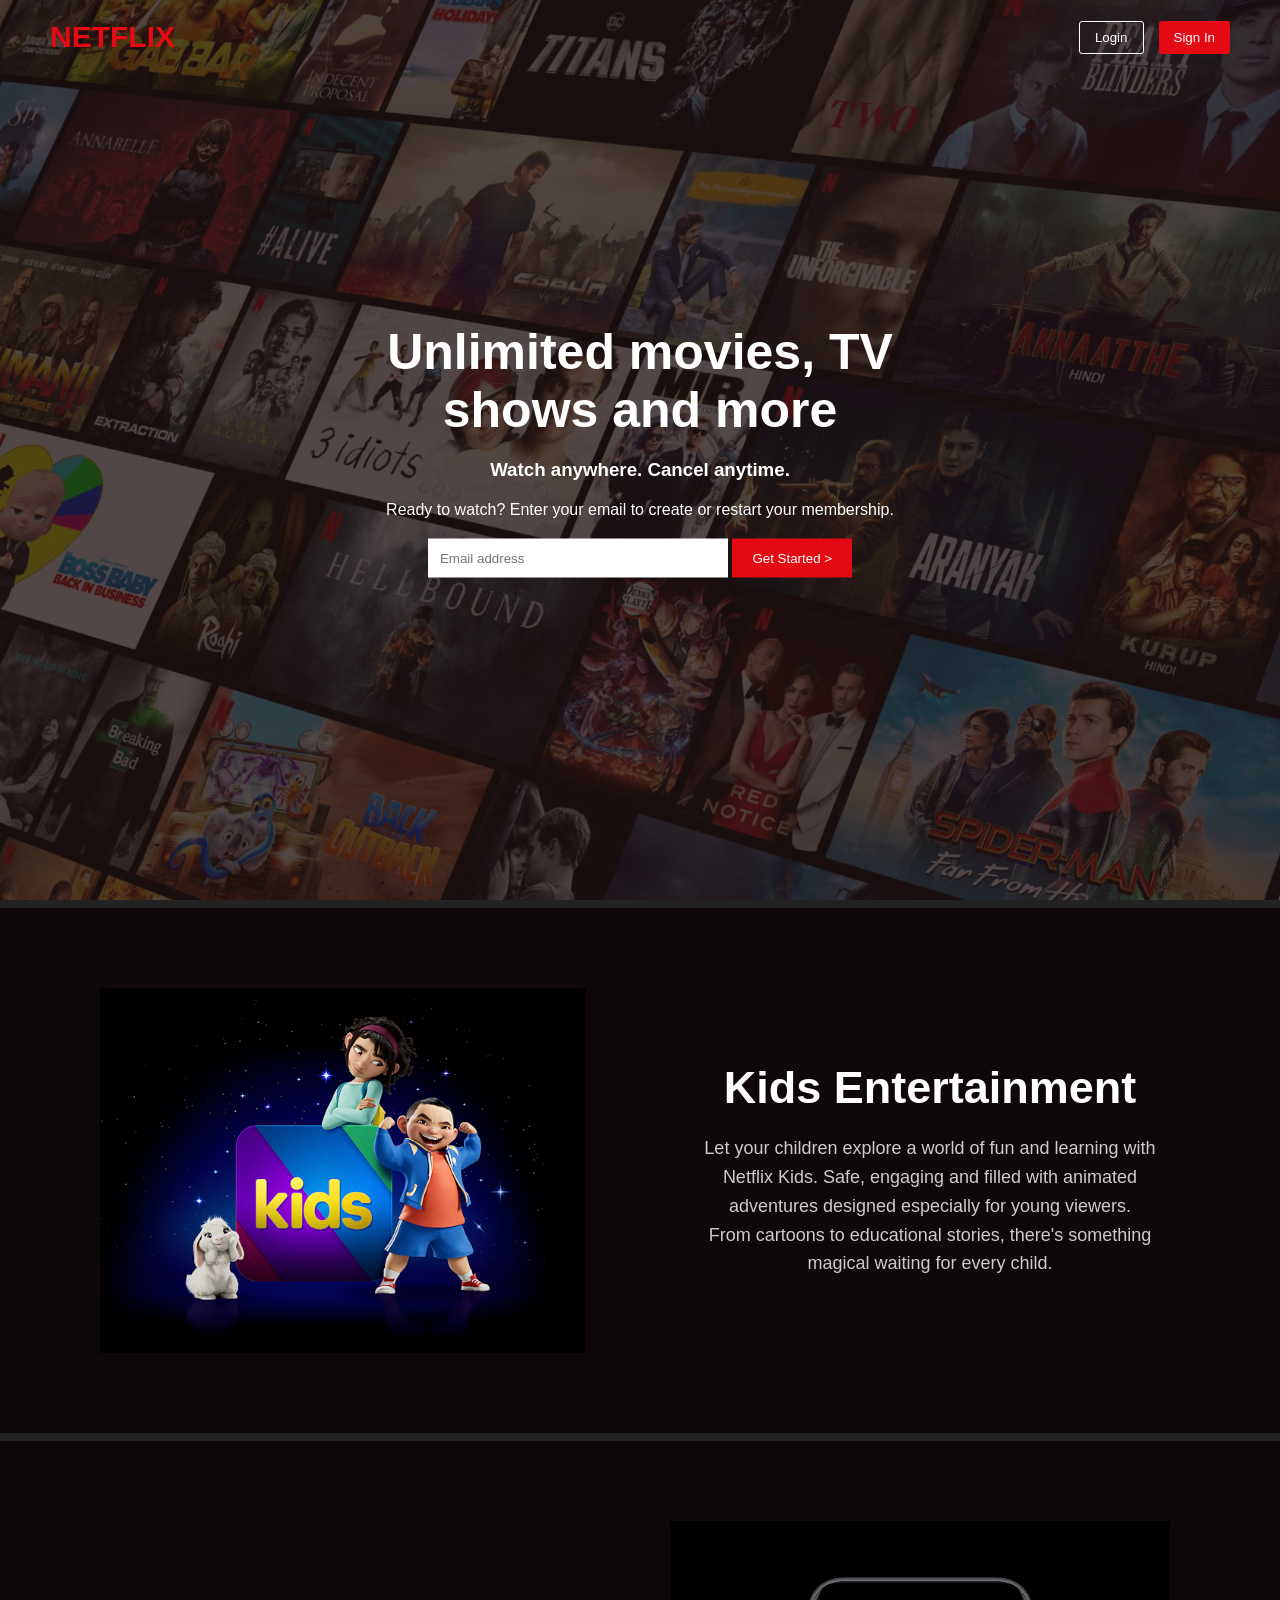
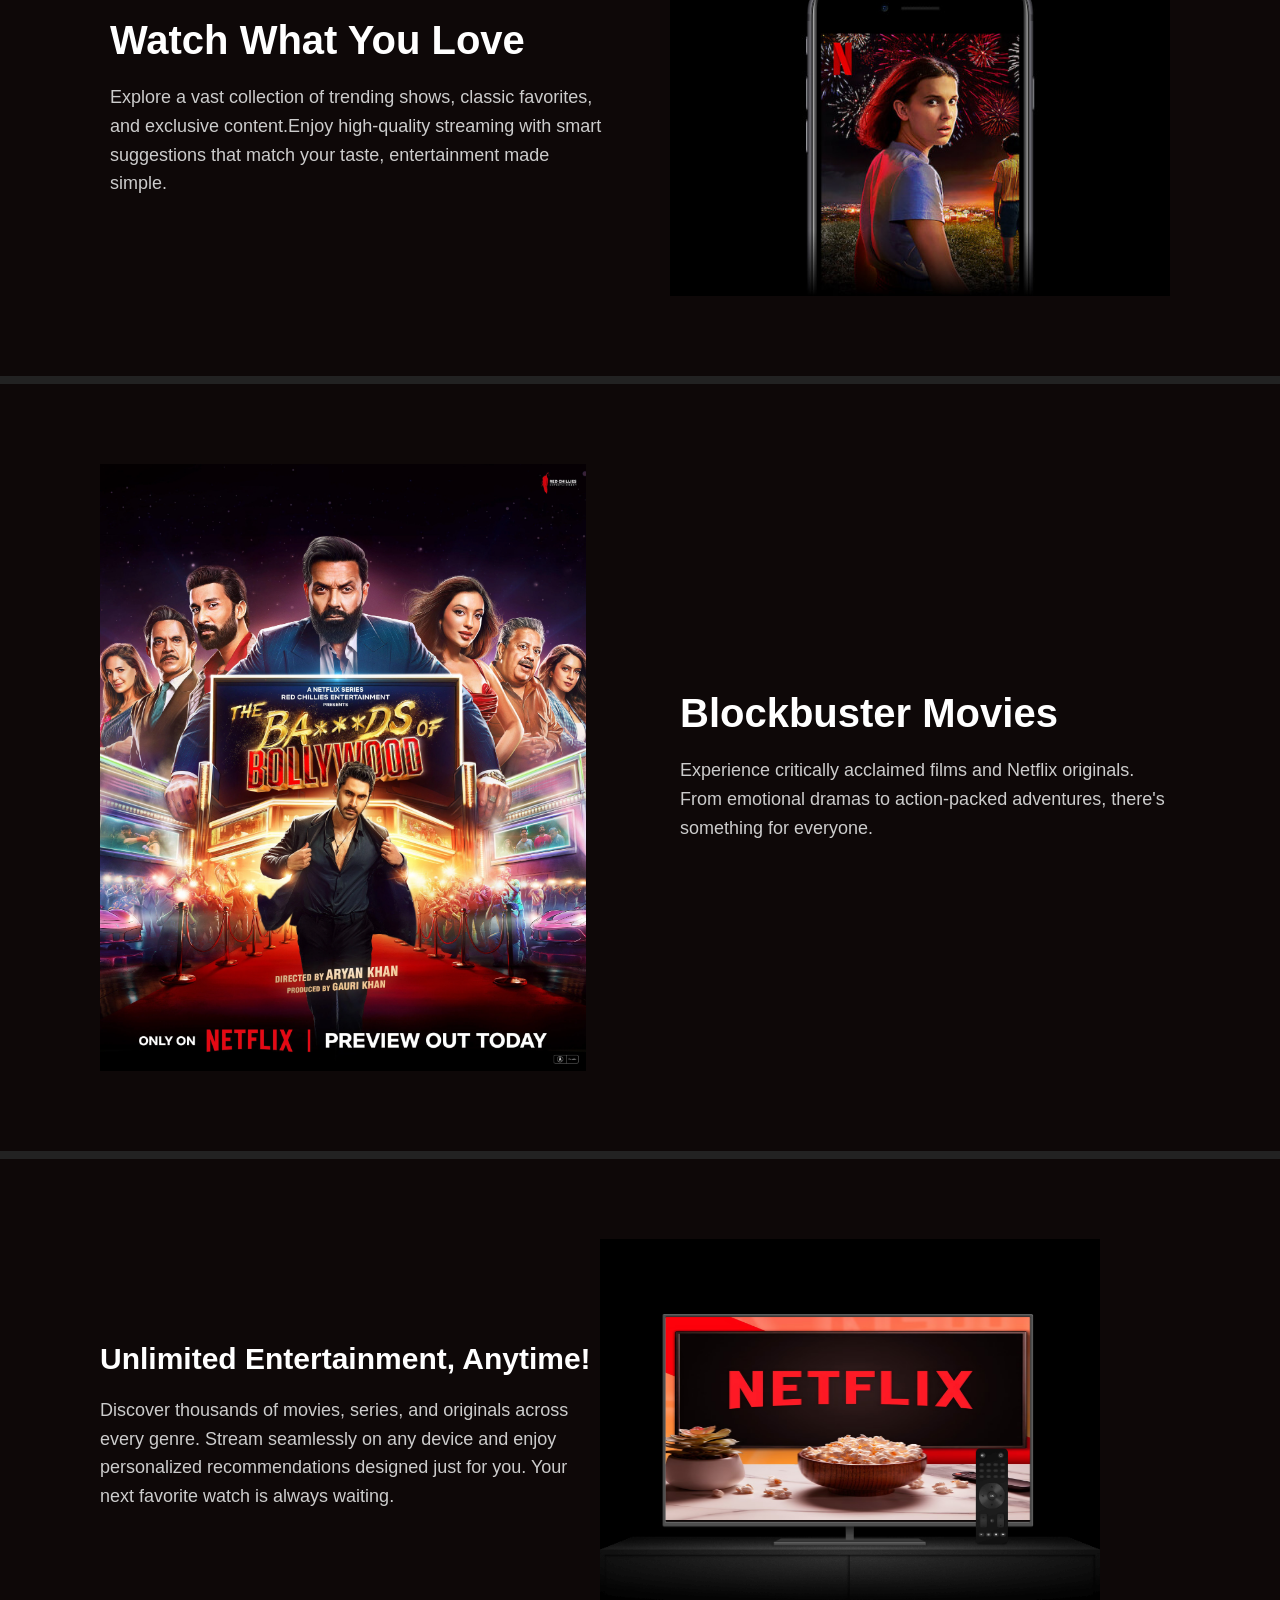
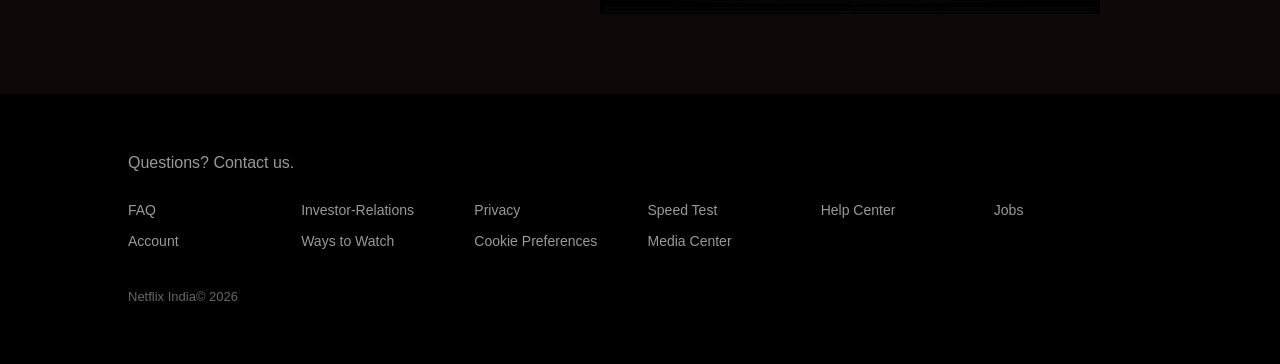
<file: index.html>
<!DOCTYPE html>  <html lang="en">  
<head>  
    <meta charset="UTF-8">  
    <meta name="viewport" content="width=device-width, initial-scale=1.0">  
    <title>Netflix Clone</title>  
    <style>  
        *{  
            margin:0;  
            padding:0;  
            box-sizing:border-box;  
            font-family: Arial, Helvetica, sans-serif;  
        }  
        body{  
            background:rgb(14, 8, 8);  
            color:white;  
        }        
        .hero {  
    height: 100vh;  
    background-image: url("netflixbg.png");  
    background-size: cover;       
    background-position: center;   
    background-repeat: no-repeat;  
    }  
    .overlay{  
            position:absolute;  
            top:0;  
            left:0;  
            width:100%;  
            height:100%;  
            background:rgba(35, 21, 21, 0.7);  
    }      
    .navbar{  
            position:absolute;  
            top:0;  
            width:100%;  
            display:flex;  
            justify-content:space-between;  
            align-items:center;  
            padding:20px 50px;  
            z-index:2;  
    }  
    .nav-buttons{  
    display:flex;  
    gap:15px;  
}  
    .login{  
    background:transparent;  
    color:white;  
    border:1px solid white;  
    padding:8px 15px;  
    border-radius:3px;  
    cursor:pointer;  
} .login:hover{
background:white;
color:black;
}
.logo{
color:#e50914;
font-size:30px;
font-weight:bold;
}
.signin{
background:#e50914;
color:white;
border:none;
padding:8px 15px;
border-radius:3px;
cursor:pointer;
}
.content{
position:absolute;
top:50%;
left:50%;
transform:translate(-50%, -50%);
text-align:center;
z-index:2;
max-width:700px;
}
.content h1{
font-size:50px;
margin-bottom:20px;
}
.content h3{
margin-bottom:20px;
}
.email-box{
margin-top:20px;
}
.email-box input{
padding:12px;
width:300px;
border:none;
outline:none;
}
.email-box button{
padding:12px 20px;
background:#e50914;
color:white;
border:none;
cursor:pointer;
}
.section{
display:flex;
align-items:center;
justify-content:space-between;
padding:80px 100px;
border-top:8px solid #222;
}

.section img{
width:45%;
align-items: center;
justify-content: center;
display: flex;
max-height: 600px;
}

.section-text{
max-width: 500px;
align-items: center;
justify-content: center;
flex-direction: column;
display: flex;
text-align: center;

}

.section-text h2{
font-size:45px;
margin-bottom:20px;
justify-content: center;

}

.section-text p{
font-size:18px;
line-height:1.6;
color:#ccc;
justify-content: center;
display: flex;

}
.reverse{
flex-direction:row-reverse;
}
.site-footer {
padding: 60px 10%;
background: #000;
color: #999;
font-size: 14px;
}

.footer-title {
margin-bottom: 30px;
font-size: 16px;
}

.footer-links {
display: grid;
grid-template-columns: repeat(auto-fit, minmax(150px, 1fr));
gap: 15px;
margin-bottom: 40px;
}

.footer-links a {
color: #999;
text-decoration: none;
}

.footer-links a:hover {
text-decoration: underline;
}

.footer-copy {
font-size: 13px;
color: #666;
}
.section2{
display:flex;
align-items:center;
justify-content:center;
gap:60px;
padding:80px 100px;
border-top:8px solid #222;
flex-direction: row-reverse;
}

.section2 img{
width:500px;
max-width:100%;
}

.section2-text{
max-width:500px;
}

.section2-text h2{
font-size:40px;
font-weight:bold;
margin-bottom:20px;
}

.section2-text p{
font-size:18px;
line-height:1.6;
color:#ccc;
}

.section4{
display:flex;
align-items:center;
justify-content:space-between;
padding:80px 100px;
border-top:8px solid #222;
flex-direction: row-reverse;
}

.section4 img{
width:500px;
max-width:200%;
}

.section4-text{
max-width:500px;
}

.section4-text h4{
font-size:30px;
font-weight:bold;
margin-bottom:20px;
}

.section4-text p{
font-size:18px;
line-height:1.6;
color:#ccc;
}
.tv-container{
position:relative;
width:1900px;
max-width:100%;

}

.tv{
width:100%;
position: relative;
display:block;
z-index:2;
}

.tv-video{
position: absolute;
top: 11%;
left: 0%;
padding-left: 9%;
padding-top: 2%;
padding-right: 9%;
bottom: 70%;
width: 18%;
height: 64%;
z-index: -2;
flex-wrap: wrap;
display: flex;
justify-content: center;
}

.section{
display:flex;
align-items:center;
justify-content:space-between;
padding:80px 100px;
border-top:8px solid #222;
}
.section3{
display:flex;
align-items:center;
justify-content:space-between;
padding:80px 100px;
border-top:8px solid #222;
}

.section3 img{
width:45%;
max-width:600px;
}

.section3-text{
max-width:500px;
}

.section3-text h3{
font-size:40px;
margin-bottom:20px;
}

.section3-text p{
font-size:18px;
line-height:1.6;
color:#ccc;
}

/* RESPONSIVE FOR TABS & MOBILE */

@media (max-width: 992px) {

.navbar {  
    padding: 20px;  
}  

.logo {  
    font-size: 22px;  
}  

/* Hero Section */  
.content {  
    width: 90%;  
}  

.content h1 {  
    font-size: 32px;  
}  

.content h3 {  
    font-size: 18px;  
}  

.email-box {  
    display: flex;  
    flex-direction: column;  
    gap: 10px;  
}  

.email-box input,  
.email-box button {  
    width: 100%;  
}  
.section,  
.section2,  
.section3,  
.section4 {  
    flex-direction: column;  
    text-align: center;  
    padding: 60px 30px;  
    gap: 30px;  
}  
.section img,  
.section2 img,  
.section3 img,  
.section4 img {  
    width: 100%;  
    max-width: 400px;  
    height: auto;  
}  
.tv-container {  
    width: 100%;  
    max-width: 450  
}

}

</style>

</head>  
<body>  
   <div class="hero">  
   <div class="overlay"></div>    <div class="navbar">  
  <div class="logo">NETFLIX</div>    <div class="nav-buttons">  
      <button class="login">Login</button>  
      <button class="signin">Sign In</button>  
  </div>  
</div>  
    <div class="content">  
        <h1>Unlimited movies, TV shows and more</h1>  
        <h3>Watch anywhere. Cancel anytime.</h3>  
        <p>Ready to watch? Enter your email to create or restart your membership.</p>  
        <div class="email-box">  
        <input type="email" placeholder="Email address">  
        <button>Get Started ></button>  
    </div>  
  </div>  
  </div>  
  <div class="section">  
    <img src="kids.png" alt="Kids">  <div class="section-text">  
<h2>Kids Entertainment</h2>  
<p>Let your children explore a world of fun and learning with Netflix Kids.   
Safe, engaging and filled with animated adventures designed especially for young viewers.</p>  
<p>From cartoons to educational stories, there's something magical waiting for every child.</p>  
</div>  
</div>  
</div>  <div class="section2">  <img src="strangerT.jpg" alt="strangerT">  

<div class="section2-text">  
    <h2>Watch What You Love</h2>  
    <p>Explore a vast collection of trending shows, classic favorites, and exclusive content.Enjoy high-quality streaming with smart suggestions that match your taste, entertainment made simple.</p>    
    <p> </p>  
</div>

</div>  <div class="section3">  <img src="bob.png" alt="movies">  

<div class="section3-text">  
    <h3>Blockbuster Movies</h3>  
    <p>Experience critically acclaimed films and Netflix originals.</p>  
    <p>From emotional dramas to action-packed adventures, there's something for everyone.</p>  
</div>

</div>  <div class="section4">  <div class="tv-container">  
    <img src="tv.png" class="tv" alt="tv">  
    <img src="net-img.png" class="tv-video" alt="video">  
</div>  
<div class="section4-text">  
    <h4>Unlimited Entertainment, Anytime!</h4>  
    <p>Discover thousands of movies, series, and originals across every genre. Stream seamlessly on any device and enjoy personalized recommendations designed just for you. Your next favorite watch is always waiting.</p>  
</div>

</div>   <footer class="site-footer">    <p class="footer-title">Questions? Contact us.</p>    <div class="footer-links">  
    <a href="#">FAQ</a>  
    <a href="#">Investor-Relations</a>  
    <a href="#">Privacy</a>  
    <a href="#">Speed Test</a>  
    <a href="#">Help Center</a>  
    <a href="#">Jobs</a>  
    <a href="#">Account</a>  
    <a href="#">Ways to Watch</a>  
    <a href="#">Cookie Preferences</a>  
    <a href="#">Media Center</a>  
  </div>    <p class="footer-copy">Netflix India©️ 2026   
  </p>  </footer>  
</body>  
</html>
</file>
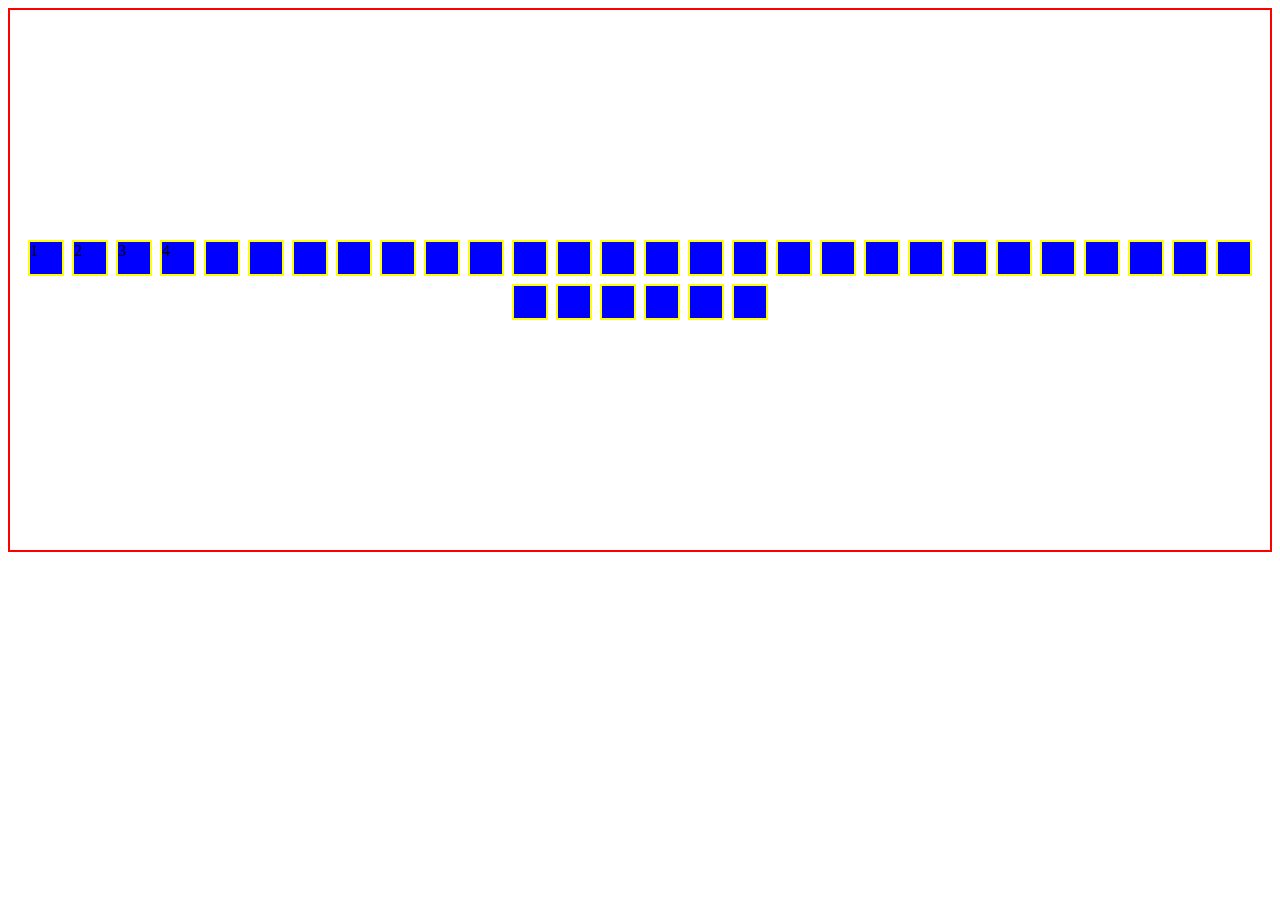
<file: flexbox.html>
<!DOCTYPE html>
<html lang="en">
<head>
  <meta charset="UTF8">
  <title>CSS FLEXBOX</title>
  <style>
    .container{
      border:2px solid red;
      display: flex;
      align-items: center;
      height: 60vh;
      justify-content:center;
      align-content: center;
      /*flex-direction: column-reverse;*/
      flex-wrap: wrap;
      align-content: center;
    }
    .item{
          height:32px;
          width:32px;
          background-color:blue;
          border: 2px solid yellow;
          margin:4px;
          
    }
  </style>
</head>
<body>
  <main>
    <div class="container">
      <div class="item">1</div>
      <div class="item">2</div>
      <div class="item">3</div>
      <div class="item">4</div>
      <div class="item"></div>
      <div class="item"></div>
      <div class="item"></div>
      <div class="item"></div>
      <div class="item"></div>
      <div class="item"></div>
      <div class="item"></div>
      <div class="item"></div>
      <div class="item"></div>
      <div class="item"></div>
      <div class="item"></div>
      <div class="item"></div>
      <div class="item"></div>
      <div class="item"></div>
      <div class="item"></div>
      <div class="item"></div>
      <div class="item"></div>
      <div class="item"></div>
      <div class="item"></div>
      <div class="item"></div>
      <div class="item"></div>
      <div class="item"></div>
      <div class="item"></div>
      <div class="item"></div>
      <div class="item"></div>
      <div class="item"></div>
      <div class="item"></div>
      <div class="item"></div>
      <div class="item"></div>
      <div class="item"></div>

    </div>
  </main>
</body>
<html>
</file>
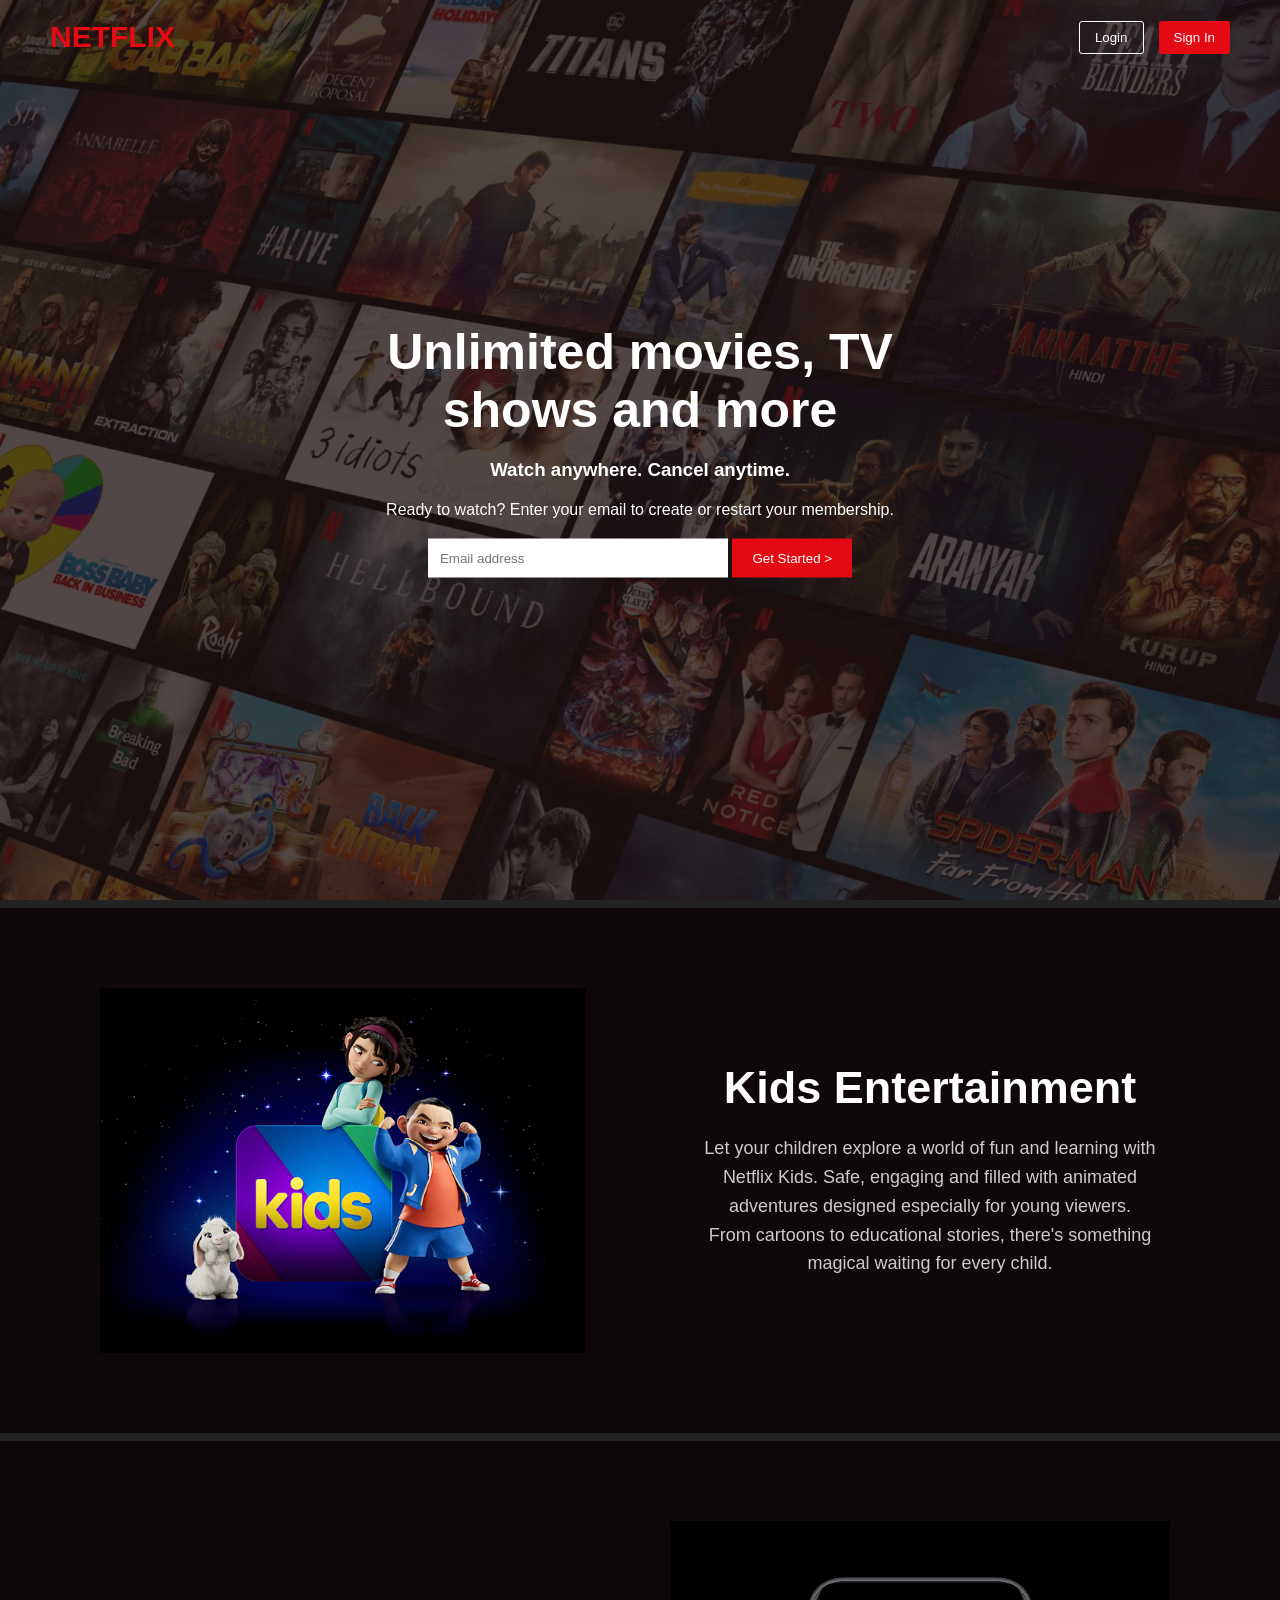
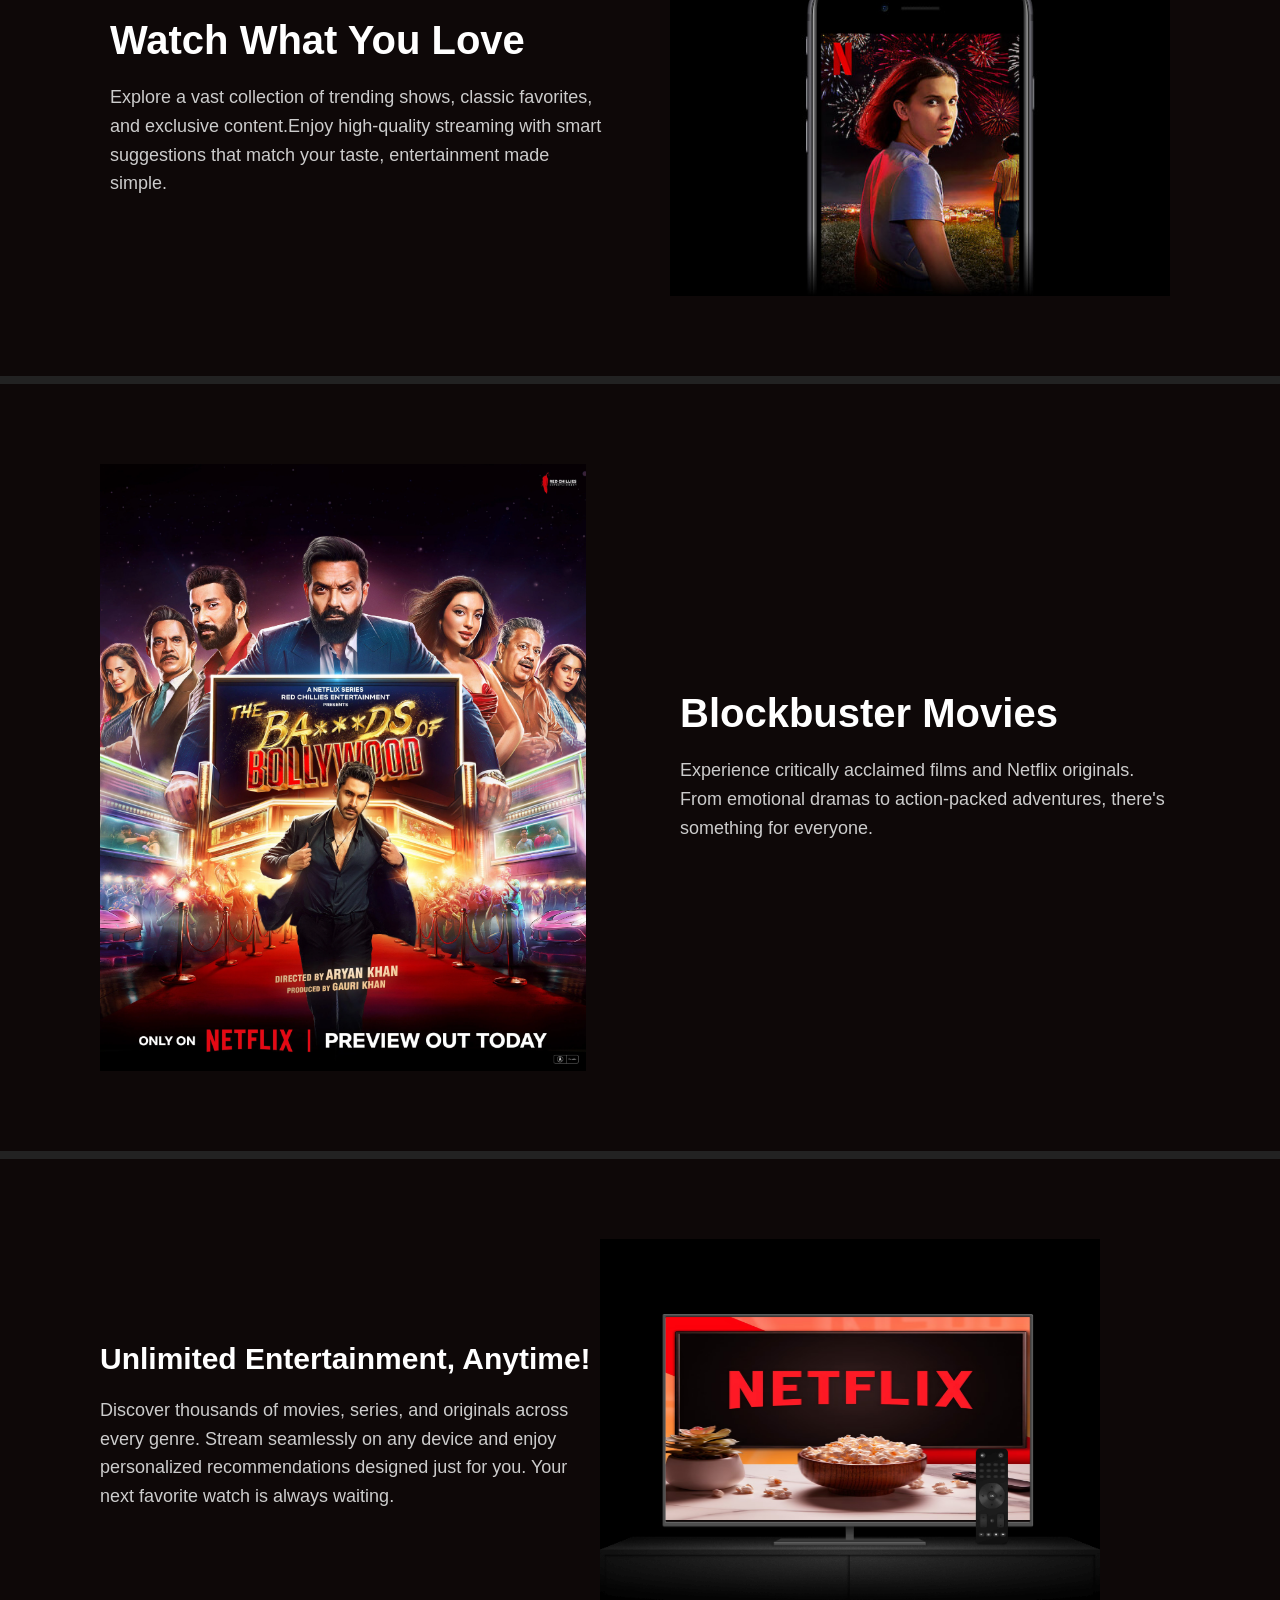
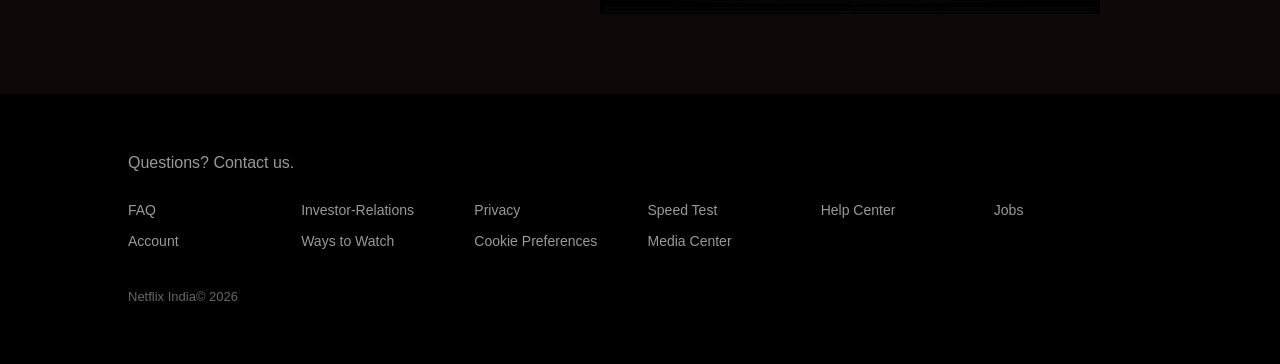
<file: Netflixclone1.html>
<!DOCTYPE html>  <html lang="en">  
<head>  
    <meta charset="UTF-8">  
    <meta name="viewport" content="width=device-width, initial-scale=1.0">  
    <title>Netflix Clone</title>  
    <style>  
        *{  
            margin:0;  
            padding:0;  
            box-sizing:border-box;  
            font-family: Arial, Helvetica, sans-serif;  
        }  
        body{  
            background:rgb(14, 8, 8);  
            color:white;  
        }        
        .hero {  
    height: 100vh;  
    background-image: url("netflixbg.png");  
    background-size: cover;       
    background-position: center;   
    background-repeat: no-repeat;  
    }  
    .overlay{  
            position:absolute;  
            top:0;  
            left:0;  
            width:100%;  
            height:100%;  
            background:rgba(35, 21, 21, 0.7);  
    }      
    .navbar{  
            position:absolute;  
            top:0;  
            width:100%;  
            display:flex;  
            justify-content:space-between;  
            align-items:center;  
            padding:20px 50px;  
            z-index:2;  
    }  
    .nav-buttons{  
    display:flex;  
    gap:15px;  
}  
    .login{  
    background:transparent;  
    color:white;  
    border:1px solid white;  
    padding:8px 15px;  
    border-radius:3px;  
    cursor:pointer;  
} .login:hover{
background:white;
color:black;
}
.logo{
color:#e50914;
font-size:30px;
font-weight:bold;
}
.signin{
background:#e50914;
color:white;
border:none;
padding:8px 15px;
border-radius:3px;
cursor:pointer;
}
.content{
position:absolute;
top:50%;
left:50%;
transform:translate(-50%, -50%);
text-align:center;
z-index:2;
max-width:700px;
}
.content h1{
font-size:50px;
margin-bottom:20px;
}
.content h3{
margin-bottom:20px;
}
.email-box{
margin-top:20px;
}
.email-box input{
padding:12px;
width:300px;
border:none;
outline:none;
}
.email-box button{
padding:12px 20px;
background:#e50914;
color:white;
border:none;
cursor:pointer;
}
.section{
display:flex;
align-items:center;
justify-content:space-between;
padding:80px 100px;
border-top:8px solid #222;
}

.section img{
width:45%;
align-items: center;
justify-content: center;
display: flex;
max-height: 600px;
}

.section-text{
max-width: 500px;
align-items: center;
justify-content: center;
flex-direction: column;
display: flex;
text-align: center;

}

.section-text h2{
font-size:45px;
margin-bottom:20px;
justify-content: center;

}

.section-text p{
font-size:18px;
line-height:1.6;
color:#ccc;
justify-content: center;
display: flex;

}
.reverse{
flex-direction:row-reverse;
}
.site-footer {
padding: 60px 10%;
background: #000;
color: #999;
font-size: 14px;
}

.footer-title {
margin-bottom: 30px;
font-size: 16px;
}

.footer-links {
display: grid;
grid-template-columns: repeat(auto-fit, minmax(150px, 1fr));
gap: 15px;
margin-bottom: 40px;
}

.footer-links a {
color: #999;
text-decoration: none;
}

.footer-links a:hover {
text-decoration: underline;
}

.footer-copy {
font-size: 13px;
color: #666;
}
.section2{
display:flex;
align-items:center;
justify-content:center;
gap:60px;
padding:80px 100px;
border-top:8px solid #222;
flex-direction: row-reverse;
}

.section2 img{
width:500px;
max-width:100%;
}

.section2-text{
max-width:500px;
}

.section2-text h2{
font-size:40px;
font-weight:bold;
margin-bottom:20px;
}

.section2-text p{
font-size:18px;
line-height:1.6;
color:#ccc;
}

.section4{
display:flex;
align-items:center;
justify-content:space-between;
padding:80px 100px;
border-top:8px solid #222;
flex-direction: row-reverse;
}

.section4 img{
width:500px;
max-width:200%;
}

.section4-text{
max-width:500px;
}

.section4-text h4{
font-size:30px;
font-weight:bold;
margin-bottom:20px;
}

.section4-text p{
font-size:18px;
line-height:1.6;
color:#ccc;
}
.tv-container{
position:relative;
width:1900px;
max-width:100%;

}

.tv{
width:100%;
position: relative;
display:block;
z-index:2;
}

.tv-video{
position: absolute;
top: 11%;
left: 0%;
padding-left: 9%;
padding-top: 2%;
padding-right: 9%;
bottom: 70%;
width: 18%;
height: 64%;
z-index: -2;
flex-wrap: wrap;
display: flex;
justify-content: center;
}

.section{
display:flex;
align-items:center;
justify-content:space-between;
padding:80px 100px;
border-top:8px solid #222;
}
.section3{
display:flex;
align-items:center;
justify-content:space-between;
padding:80px 100px;
border-top:8px solid #222;
}

.section3 img{
width:45%;
max-width:600px;
}

.section3-text{
max-width:500px;
}

.section3-text h3{
font-size:40px;
margin-bottom:20px;
}

.section3-text p{
font-size:18px;
line-height:1.6;
color:#ccc;
}

/* RESPONSIVE FOR TABS & MOBILE */

@media (max-width: 992px) {

.navbar {  
    padding: 20px;  
}  

.logo {  
    font-size: 22px;  
}  

/* Hero Section */  
.content {  
    width: 90%;  
}  

.content h1 {  
    font-size: 32px;  
}  

.content h3 {  
    font-size: 18px;  
}  

.email-box {  
    display: flex;  
    flex-direction: column;  
    gap: 10px;  
}  

.email-box input,  
.email-box button {  
    width: 100%;  
}  
.section,  
.section2,  
.section3,  
.section4 {  
    flex-direction: column;  
    text-align: center;  
    padding: 60px 30px;  
    gap: 30px;  
}  
.section img,  
.section2 img,  
.section3 img,  
.section4 img {  
    width: 100%;  
    max-width: 400px;  
    height: auto;  
}  
.tv-container {  
    width: 100%;  
    max-width: 450  
}

}

</style>

</head>  
<body>  
   <div class="hero">  
   <div class="overlay"></div>    <div class="navbar">  
  <div class="logo">NETFLIX</div>    <div class="nav-buttons">  
      <button class="login">Login</button>  
      <button class="signin">Sign In</button>  
  </div>  
</div>  
    <div class="content">  
        <h1>Unlimited movies, TV shows and more</h1>  
        <h3>Watch anywhere. Cancel anytime.</h3>  
        <p>Ready to watch? Enter your email to create or restart your membership.</p>  
        <div class="email-box">  
        <input type="email" placeholder="Email address">  
        <button>Get Started ></button>  
    </div>  
  </div>  
  </div>  
  <div class="section">  
    <img src="kids.png" alt="Kids">  <div class="section-text">  
<h2>Kids Entertainment</h2>  
<p>Let your children explore a world of fun and learning with Netflix Kids.   
Safe, engaging and filled with animated adventures designed especially for young viewers.</p>  
<p>From cartoons to educational stories, there's something magical waiting for every child.</p>  
</div>  
</div>  
</div>  <div class="section2">  <img src="strangerT.jpg" alt="strangerT">  

<div class="section2-text">  
    <h2>Watch What You Love</h2>  
    <p>Explore a vast collection of trending shows, classic favorites, and exclusive content.Enjoy high-quality streaming with smart suggestions that match your taste, entertainment made simple.</p>    
    <p> </p>  
</div>

</div>  <div class="section3">  <img src="bob.png" alt="movies">  

<div class="section3-text">  
    <h3>Blockbuster Movies</h3>  
    <p>Experience critically acclaimed films and Netflix originals.</p>  
    <p>From emotional dramas to action-packed adventures, there's something for everyone.</p>  
</div>

</div>  <div class="section4">  <div class="tv-container">  
    <img src="tv.png" class="tv" alt="tv">  
    <img src="net-img.png" class="tv-video" alt="video">  
</div>  
<div class="section4-text">  
    <h4>Unlimited Entertainment, Anytime!</h4>  
    <p>Discover thousands of movies, series, and originals across every genre. Stream seamlessly on any device and enjoy personalized recommendations designed just for you. Your next favorite watch is always waiting.</p>  
</div>

</div>   <footer class="site-footer">    <p class="footer-title">Questions? Contact us.</p>    <div class="footer-links">  
    <a href="#">FAQ</a>  
    <a href="#">Investor-Relations</a>  
    <a href="#">Privacy</a>  
    <a href="#">Speed Test</a>  
    <a href="#">Help Center</a>  
    <a href="#">Jobs</a>  
    <a href="#">Account</a>  
    <a href="#">Ways to Watch</a>  
    <a href="#">Cookie Preferences</a>  
    <a href="#">Media Center</a>  
  </div>    <p class="footer-copy">Netflix India©️ 2026   
  </p>  </footer>  
</body>  
</html>
</file>
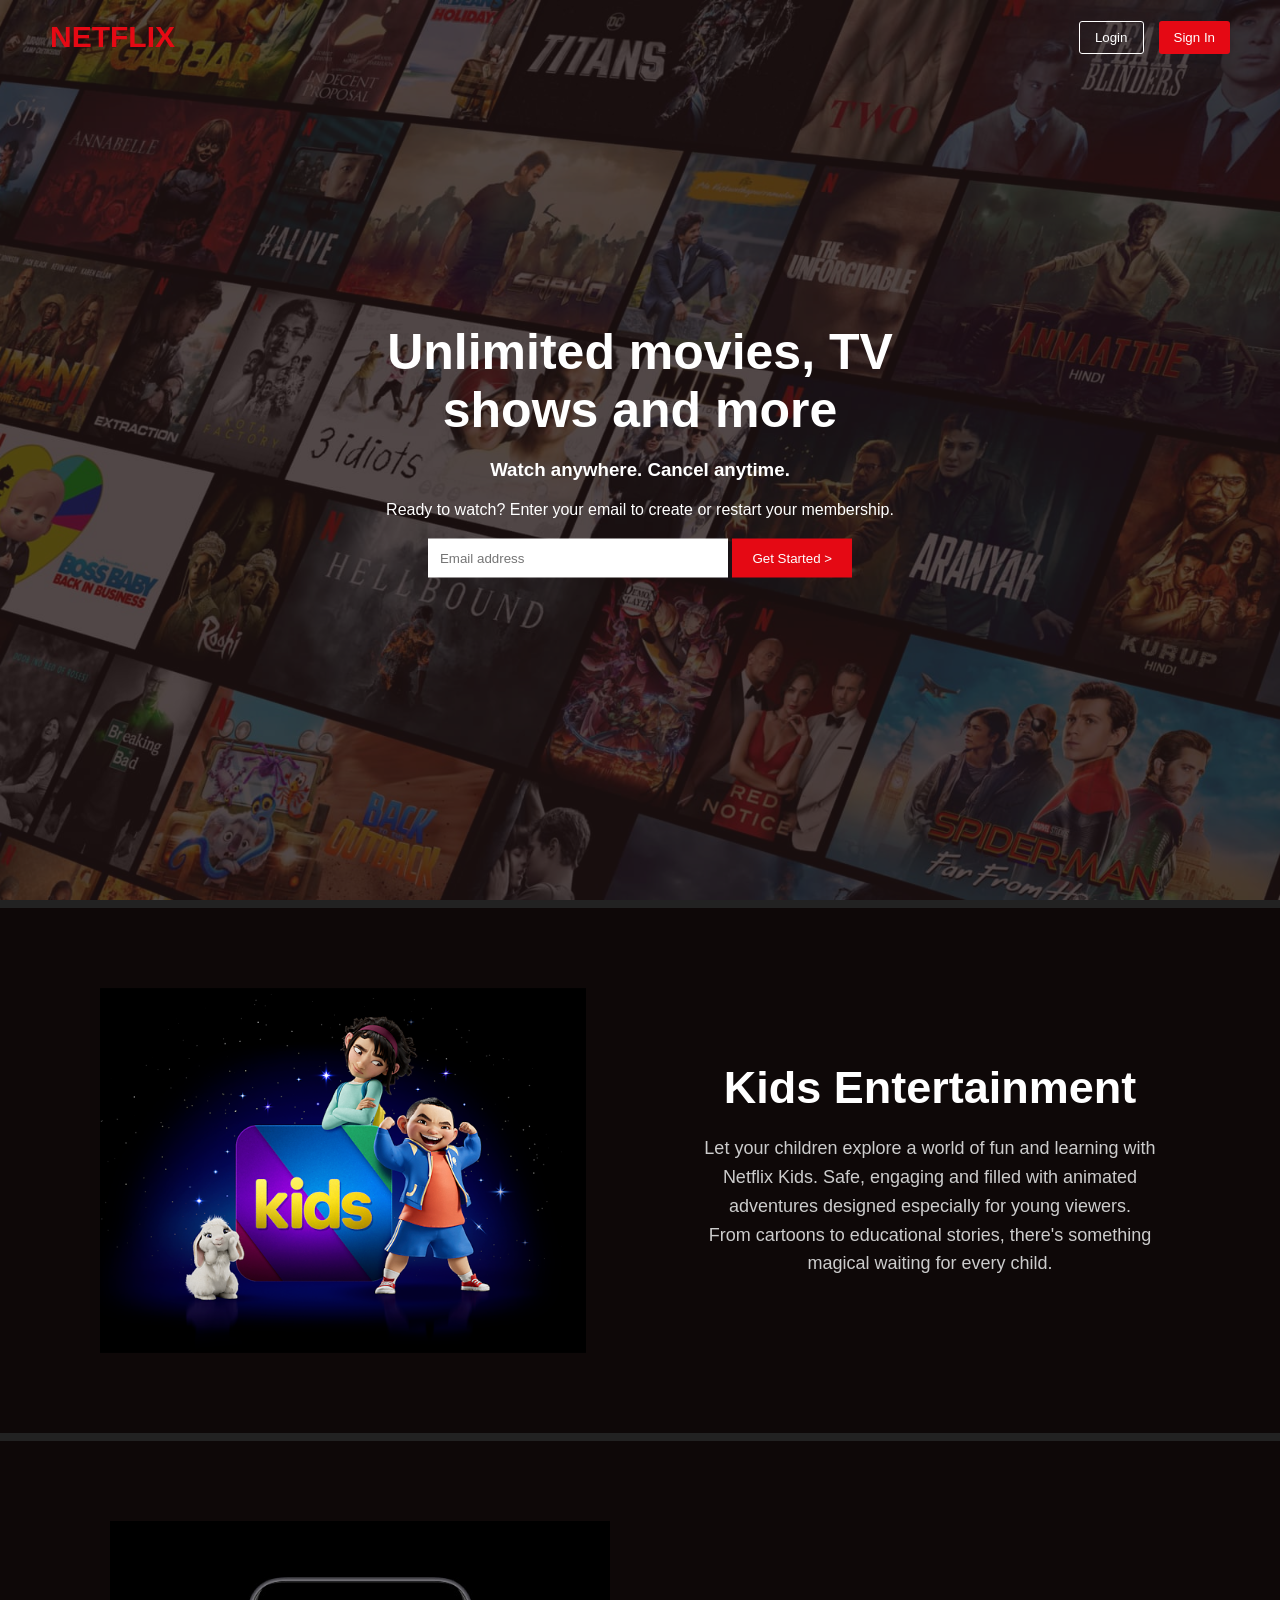
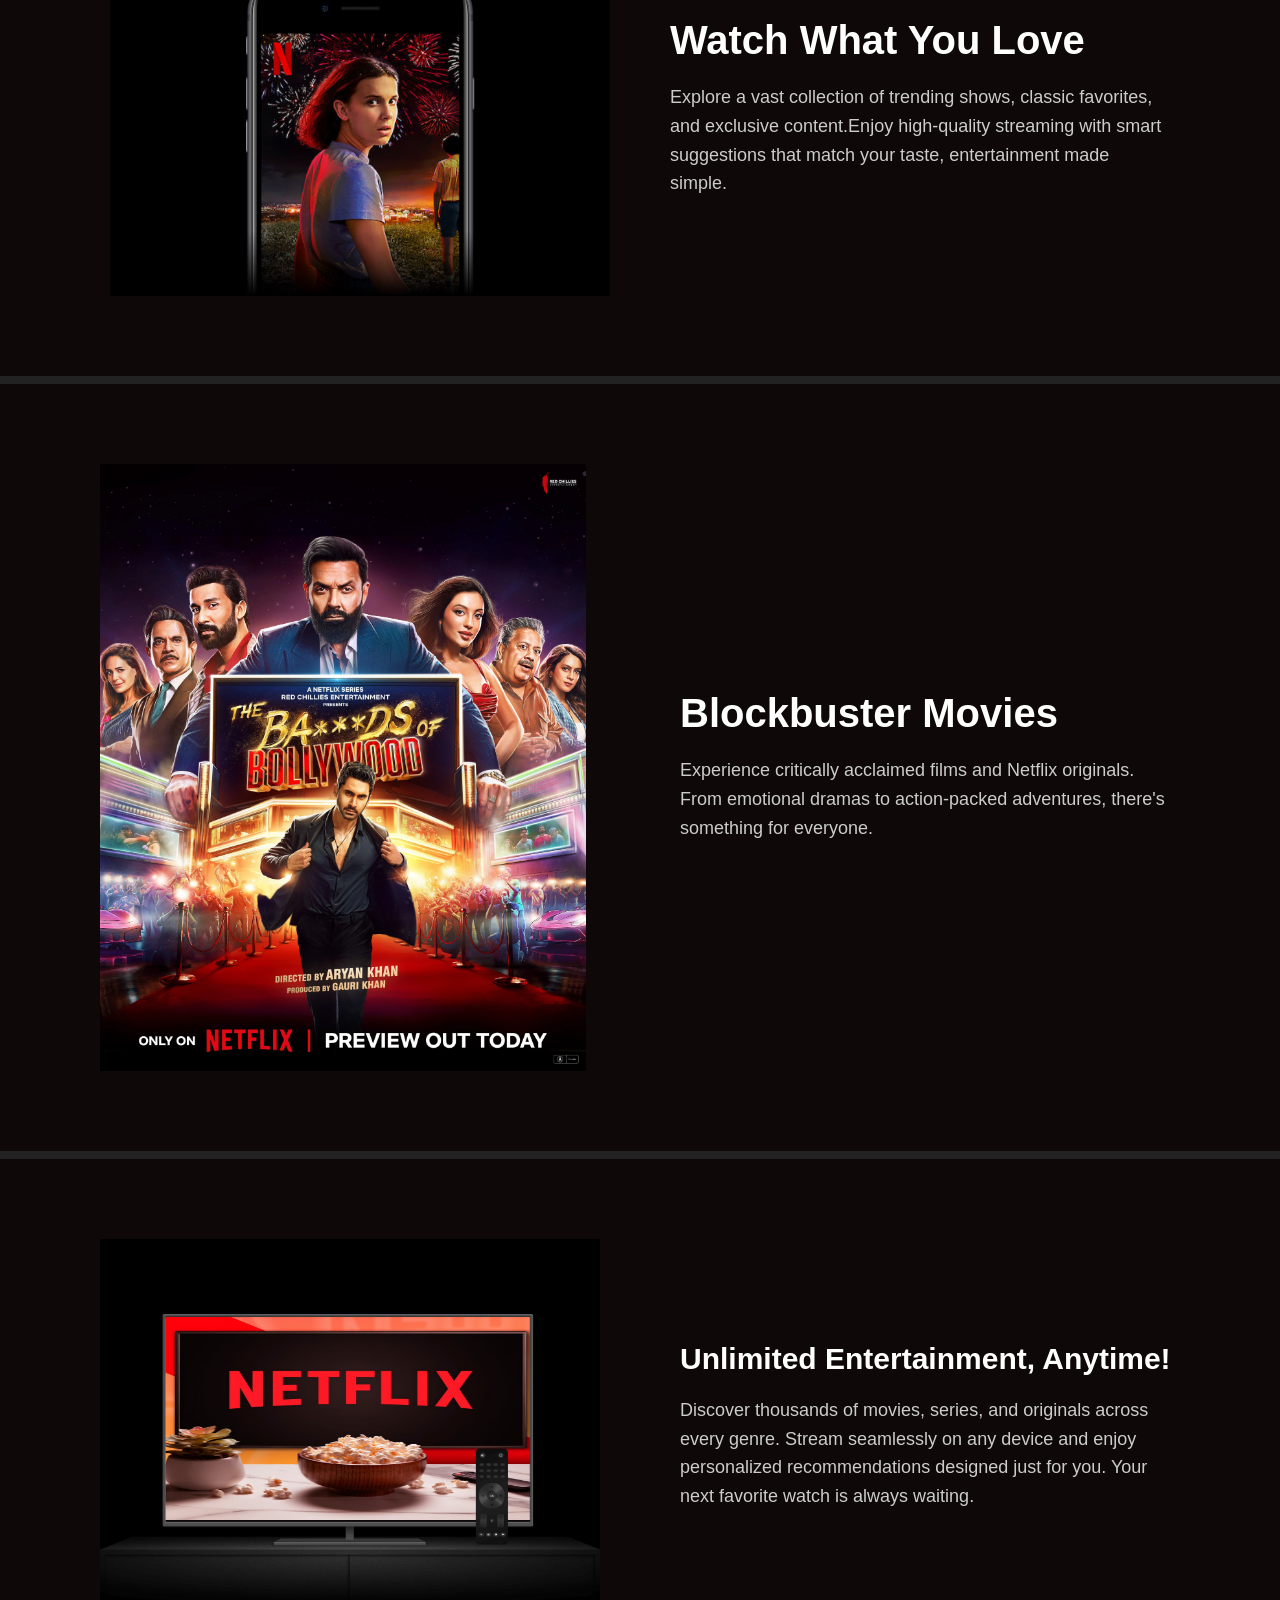
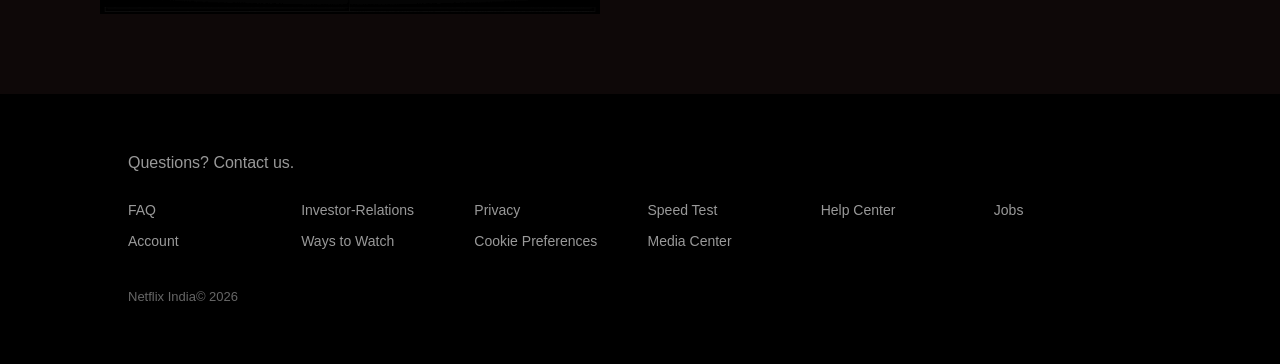
<file: Practice.html>
<!DOCTYPE html>
<html lang="en">
<head>
    <meta charset="UTF-8">
    <meta name="viewport" content="width=device-width, initial-scale=1.0">
    <title>Netflix Clone</title>
    <link rel="stylesheet" href="responsive.css">

    <style>
        *{
            margin:0;
            padding:0;
            box-sizing:border-box;
            font-family: Arial, Helvetica, sans-serif;
        }
        body{
            background:rgb(14, 8, 8);
            color:white;
            overflow:hidden;
        }      
        .hero {
    height: 100vh;
    background-image: url("netflixbg.png");
    background-size: cover;     
    background-position: center; 
    background-repeat: no-repeat;
    }
    .overlay{
            position:absolute;
            top:0;
            left:0;
            width:100%;
            height:100%;
            background:rgba(35, 21, 21, 0.7);
    }    
    .navbar{
            position:absolute;
            top:0;
            width:100%;
            display:flex;
            justify-content:space-between;
            align-items:center;
            padding:20px 50px;
            z-index:2;
    }
    .nav-buttons{
    display:flex;
    gap:15px;
}
    .login{
    background:transparent;
    color:white;
    border:1px solid white;
    padding:8px 15px;
    border-radius:3px;
    cursor:pointer;
}

.login:hover{
    background:white;
    color:black;
}
    .logo{
            color:#e50914;
            font-size:30px;
            font-weight:bold;
    }
    .signin{
            background:#e50914;
            color:white;
            border:none;
            padding:8px 15px;
            border-radius:3px;
            cursor:pointer;
    }
    .content{
            position:absolute;
            top:50%;
            left:50%;
            transform:translate(-50%, -50%);
            text-align:center;
            z-index:2;
            max-width:700px;
    }
    .content h1{
            font-size:50px;
            margin-bottom:20px;
    }
    .content h3{
            margin-bottom:20px;
    }
    .email-box{
            margin-top:20px;
    }
    .email-box input{
            padding:12px;
            width:300px;
            border:none;
            outline:none;
    }
    .email-box button{
            padding:12px 20px;
            background:#e50914;
            color:white;
            border:none;
            cursor:pointer;
    }
    .section{
    display:flex;
    align-items:center;
    justify-content:space-between;
    padding:80px 100px;
    border-top:8px solid #222;
}

.section img{
    width:45%;
    align-items: center;
    justify-content: center;
    display: flex;
    max-height: 600px;
}

.section-text{
    max-width: 500px;
    align-items: center;
    justify-content: center;
   flex-direction: column;
    display: flex;
    text-align: center;
    
}

.section-text h2{
    font-size:45px;
    margin-bottom:20px;
    justify-content: center;
    
}
.section-text p{
    font-size:18px;
    line-height:1.6;
    color:#ccc;
    justify-content: center;
    display: flex;
    
   
}
.reverse{
    flex-direction:row-reverse;
}
.site-footer {
  padding: 60px 10%;
  background: #000;
  color: #999;
  font-size: 14px;
}

.footer-title {
  margin-bottom: 30px;
  font-size: 16px;
}

.footer-links {
  display: grid;
  grid-template-columns: repeat(auto-fit, minmax(150px, 1fr));
  gap: 15px;
  margin-bottom: 40px;
}

.footer-links a {
  color: #999;
  text-decoration: none;
}

.footer-links a:hover {
  text-decoration: underline;
}

.footer-copy {
  font-size: 13px;
  color: #666;
}
.section2{
    display:flex;
    align-items:center;
    justify-content:center;
    gap:60px;
    padding:80px 100px;
    border-top:8px solid #222;
}

.section2 img{
    width:500px;
    max-width:100%;
}

.section2-text{
    max-width:500px;
}

.section2-text h2{
    font-size:40px;
    font-weight:bold;
    margin-bottom:20px;
}

.section2-text p{
    font-size:18px;
    line-height:1.6;
    color:#ccc;
}

.section4{
    display:flex;
    align-items:center;
    justify-content:space-evenly;
    padding:80px 100px;
    border-top:8px solid #222;
}


.section4 img{
    width:500px;
    max-width:100%;
}

.section4-text{
    max-width:500px;
}

.section4-text h4{
    font-size:30px;
    font-weight:bold;
    margin-bottom:20px;
}

.section4-text p{
    font-size:18px;
    line-height:1.6;
    color:#ccc;
}
.tv-container{
    position:relative;
    width:1900px;  
    max-width:100%;
    
}

.tv{
    width:100%;
    position: relative;
    display:block;
    z-index:2;
}

.tv-video{
    position: absolute;
    top: 11%;      
    left: 0%;   
    padding-left: 9%;
    padding-top: 2%;
    padding-right: 9%;
    bottom: 70%;  
    width: 18%;   
    height: 64%;
    z-index: -2;   
    flex-wrap: wrap;
    display: flex;
    justify-content: center;
}


.section{
    display:flex;
    align-items:center;
    justify-content:space-between;
    padding:80px 100px;
    border-top:8px solid #222;
}
.section3{
    display:flex;
    align-items:center;
    justify-content:space-between;
    padding:80px 100px;
    border-top:8px solid #222;
}

.section3 img{
    width:45%;
    max-width:600px;
}

.section3-text{
    max-width:500px;
}

.section3-text h3{
    font-size:40px;
    margin-bottom:20px;
}

.section3-text p{
    font-size:18px;
    line-height:1.6;
    color:#ccc;
}

    </style>
</head>
<body>
   <div class="hero">
   <div class="overlay"></div>

  <div class="navbar">
  <div class="logo">NETFLIX</div>

  <div class="nav-buttons">
      <button class="login">Login</button>
      <button class="signin">Sign In</button>
  </div>
</div>
    <div class="content">
        <h1>Unlimited movies, TV shows and more</h1>
        <h3>Watch anywhere. Cancel anytime.</h3>
        <p>Ready to watch? Enter your email to create or restart your membership.</p>
        <div class="email-box">
        <input type="email" placeholder="Email address">
        <button>Get Started ></button>
    </div>
  </div>
  </div>
  <div class="section">
    <img src="kids.png" alt="Kids">


<div class="section-text">
<h2>Kids Entertainment</h2>
<p>Let your children explore a world of fun and learning with Netflix Kids. 
Safe, engaging and filled with animated adventures designed especially for young viewers.</p>
<p>From cartoons to educational stories, there's something magical waiting for every child.</p>
</div>
</div>
</div>

<div class="section2">

    <img src="strangerT.jpg" alt="strangerT">

    <div class="section2-text">
        <h2>Watch What You Love</h2>
        <p>Explore a vast collection of trending shows, classic favorites, and exclusive content.Enjoy high-quality streaming with smart suggestions that match your taste, entertainment made simple.</p>  
        <p> </p>
    </div>   

</div>

<div class="section3">

    <img src="bob.png" alt="movies">

    <div class="section3-text">
        <h3>Blockbuster Movies</h3>
        <p>Experience critically acclaimed films and Netflix originals.</p>
        <p>From emotional dramas to action-packed adventures, there's something for everyone.</p>
    </div>

</div>

<div class="section4">

    <div class="tv-container">
        <img src="tv.png" class="tv" alt="tv">
        <img src="net-img.png" class="tv-video" alt="video">
    </div>
    <div class="section4-text">
        <h4>Unlimited Entertainment, Anytime!</h4>
        <p>Discover thousands of movies, series, and originals across every genre. Stream seamlessly on any device and enjoy personalized recommendations designed just for you. Your next favorite watch is always waiting.</p>
    </div>
</div>

 <footer class="site-footer">

  <p class="footer-title">Questions? Contact us.</p>

  <div class="footer-links">
    <a href="#">FAQ</a>
    <a href="#">Investor-Relations</a>
    <a href="#">Privacy</a>
    <a href="#">Speed Test</a>
    <a href="#">Help Center</a>
    <a href="#">Jobs</a>
    <a href="#">Account</a>
    <a href="#">Ways to Watch</a>
    <a href="#">Cookie Preferences</a>
    <a href="#">Media Center</a>
  </div>

  <p class="footer-copy">Netflix India©️ 2026 
  </p>

</footer>
</body>
</html>
</file>
<file: responsive.css>
@media screen and (max-width:992px){
  .content {
        width: 90%;
        overflow:hidden;
    }

    .content h1 {
        font-size: 32px;
    }

    .content h3 {
        font-size: 18px;
    }

    .email-box {
        display: flex;
        flex-direction: column;
        gap: 10px;
    }

    .email-box input,
    .email-box button {
        width: 100%;
    }
  .section2
  .section1
  .section3
  .section4{
    align-items: center;
    flex-direction: column;
    display:block;
    gap: 25px;
    padding: 60px,30px;

  }
  .section img
  .section2 img
  .section3 img
  .section4 img{
    width: 100px;
  }
  .navbar {
        padding: 20px;
    }

    .logo {
        font-size: 22px;
    }

}
</file>
